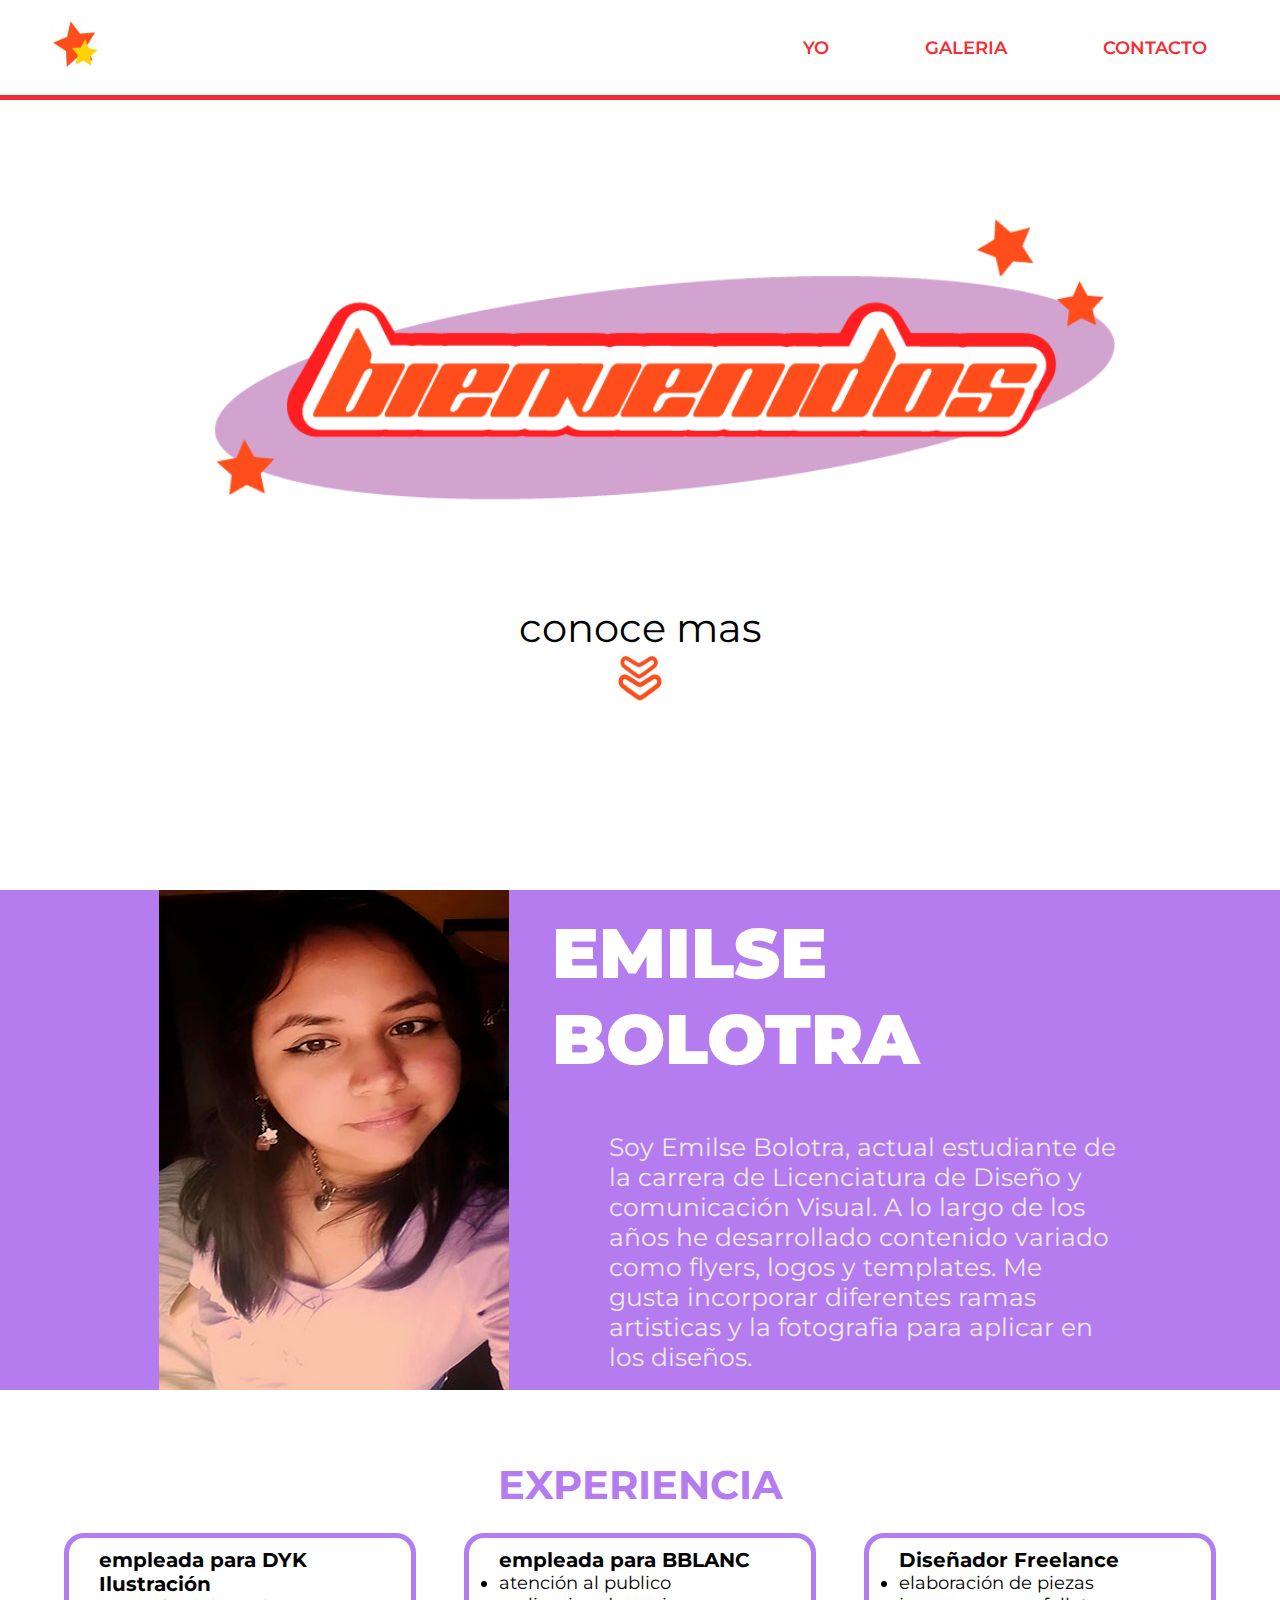
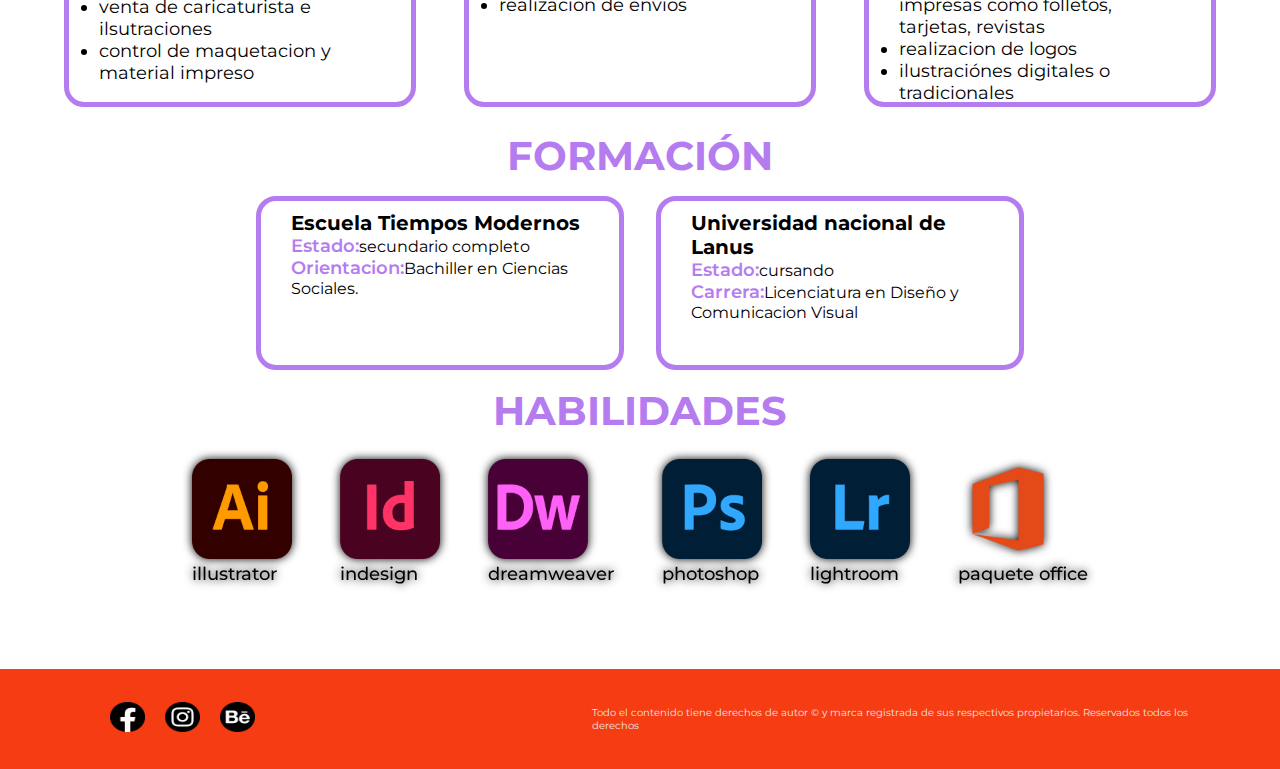
<file: index.html>
<!doctype html>
<html>
<head>
	<meta charset="utf-8">
	<title>Cv Bolotra Emilse</title>
	<link href="estilos.css" rel="stylesheet" type="text/css">
	<link rel="icon" href="favicon.ico" type="image/x-icon">
	<meta name="viewport" content="width=device-width, initial-scale=1.0">	
</head>
<body>
	<header>
		<a href="index.html"><img id= "logo" src="img/logo.jpg" width="50px" height="55px" alt="logo"/> </a>
		<nav id="botonera">
			<ul>
				<li><a href="index.html">YO</a> </li>
				<li><a href="porfolio.html">GALERIA</a> </li>
				<li><a href="contacto.html">CONTACTO</a> </li>
			</ul>
		</nav>
	</header>
	<main>
		<section class="home">
            <img class="bienvenida" src="img/bienvenido.png"  alt="imagenbienvenida"/> 
            <div class="hola">
				<p>conoce mas</p>
            	<a id="scroll" href="#quiensoy"><img src="img/flecha.jpg" width="50px" height="55px" alt="flechascroll"/></a>
			</div>
		</section>
		<section id="quiensoy">
            <img class="yo" src="img/perfil.jpeg" width="350px" height="500px" alt="fotoestudiando"/>
            <article class="articulo1">
                <h1>EMILSE BOLOTRA</h1>
                <p>Soy Emilse Bolotra, actual estudiante de la carrera de Licenciatura de Diseño y comunicación Visual.
				A lo largo de los años he desarrollado contenido variado como flyers, logos y templates.
				Me gusta incorporar diferentes ramas artisticas y la fotografia para aplicar en los diseños.</p> 
            </article>
		</section>
		<section class="centrados"> 
			<h2>EXPERIENCIA</h2>
			<div class="contenedor">
				<article class="experiencia">
					<div class="destacados">
						<p>empleada para DYK Ilustración</p>
					</div>
					<ul>
						<li> venta de caricaturista e ilsutraciones</li>
						<li> control de maquetacion y material impreso </li>
					</ul>
				</article>
				<article class="experiencia">
					<div class="destacados">
						<p>empleada para BBLANC</p>
					</div>
					<ul>
						<li> atención al publico</li>
						<li> realizacion de envios </li>
					</ul>
				</article>
				<article class="experiencia">
					<div class="destacados">
						<p>Diseñador Freelance</p>
					</div>
					<ul>
						<li>elaboración de piezas impresas como folletos, tarjetas, revistas </li>
						<li>realizacion de logos</li>
						<li>ilustraciónes digitales o tradicionales</li>
					</ul>
				</article>
			</div>
		</section>
		<section class="centrados">
			<h2>FORMACIÓN</h2>
			<div class="contenedor">
				<article class="experiencia">
					<div class="destacados">
						<p>Escuela Tiempos Modernos</p>
					</div>
					<div>
						<p> <span>Estado:</span>secundario completo</p>
						<p> <span>Orientacion:</span>Bachiller en Ciencias Sociales.</p>
					</div>
				</article>
				<article class="experiencia">
					<div class="destacados">
						<p>Universidad nacional de Lanus</p>
					</div>
					<div>
						<p> <span>Estado:</span>cursando</p>
						<p> <span>Carrera:</span>Licenciatura en Diseño y Comunicacion Visual</p>
					</div>
				</article>
			</div>
		</section>
		<section class="centrados">
			<h2>HABILIDADES</h2>
			<div class="flex-container">
				<article class="flex-item">
					<div class="habilidades">
						<a>
							<img src="img/illustrator.png" width="100px" height="100px" alt="card diseño gráfico">
							<p class="cardinfo">illustrator</p>
						</a>
					</div>
					<div class="habilidades">
						<a>
							<img src="img/indesign.png" width="100px" height="100px" alt="card diseño gráfico">
							<p class="cardinfo">indesign</p>
						</a>
					</div>
					<div class="habilidades">
						<a>
							<img src="img/dreamweaver.png" width="100px" height="100px" alt="card diseño gráfico">
							<p class="cardinfo">dreamweaver</p>
						</a>
					</div>
					<div class="habilidades">
						<a>
							<img src="img/photoshop.png" width="100px" height="100px" alt="card diseño gráfico">
							<p class="cardinfo">photoshop</p>
						</a>
					</div>
					<div class="habilidades">
						<a>
							<img src="img/lightroom.png" width="100px" height="100px" alt="card diseño gráfico"><p class="cardinfo">lightroom</p>
						</a>
					</div>
					<div class="habilidades">
						<a>
							<img src="img/office.png" width="100px" height="100px" alt="card diseño gráfico">
							<p class="cardinfo">paquete office</p>
						</a>
					</div>
				</article>
			</div>
		</section>
	</main>
	 <footer>
        <div id="redes-sociales">
            <a href="https://www.facebook.com/" target="_blank">
                <img class="redes" src="img/facebook.png" width="35px" height="30px" alt="Facebook">
            </a>
            <a href="https://www.instagram.com/" target="_blank">
                <img class="redes" src="img/instagram.png" width="35px" height="30px" alt="Instagram">
            </a>
            <a href="https://behance.com/" target="_blank">
                <img class="redes" src="img/behance.png" width="35px" height="30px" alt="behance">
            </a>
        </div>
        <div class="copyright">
           Todo el contenido tiene derechos de autor © y marca registrada de sus respectivos propietarios. Reservados todos los derechos
        </div>
    </footer>
	
	
</body>
</html>
</file>
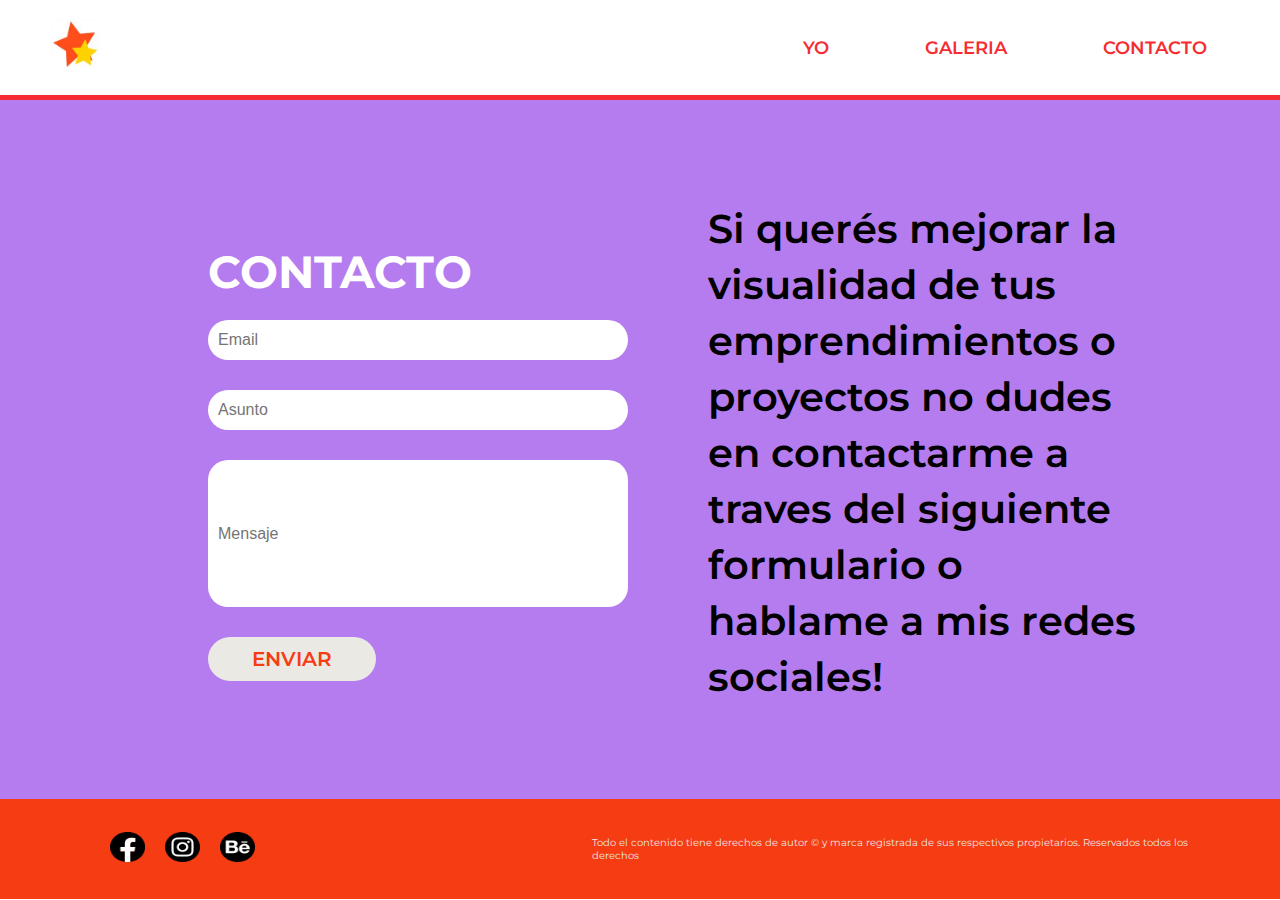
<file: contacto.html>
<!doctype html>
<html>
<head>
	<meta charset="utf-8">
	<title>Cv Bolotra Emilse</title>
	<link href="estilos.css" rel="stylesheet" type="text/css">
	<link rel="icon" href="favicon.ico" type="image/x-icon">
	<meta name="viewport" content="width=device-width, initial-scale=1.0">	
</head>
<body>
	<header>
		<a href="index.html"><img id= "logo" src="img/logo.jpg" width="50px" height="55px" alt="logo"/> </a>
		<nav id="botonera">
			<ul>
				<li><a href="index.html">YO</a> </li>
				<li><a href="porfolio.html">GALERIA</a> </li>
				<li><a href="contacto.html">CONTACTO</a> </li>
			</ul>
		</nav>
	</header>
	<main>
		<section class="contenedor3">
			<article class="articulo3">
				<h4>CONTACTO</h4>
               	<div class="form-direccion">
					<input class="controls" type="text" name="correo" id="correo" placeholder= "Email">
	                <input class="controls" type="text" name="correo" id="asunto" placeholder= "Asunto">
	                <input class="controls3" type="text" name="correo" id="texto" placeholder= "Mensaje">
					<botton class= "botoncuenta">
						<a href="index.html" >ENVIAR</a>
					</botton>
				</div>		
			</article>
			<article class="contactame"> 
                <p class="comentario" >Si querés mejorar la visualidad de tus emprendimientos o proyectos no dudes en contactarme a traves del siguiente formulario o hablame a mis redes sociales!	</p>
			</article>
		</section>
	</main>
	<footer>
        <div id="redes-sociales">
            <a href="https://www.facebook.com/" target="_blank">
                <img class="redes" src="img/facebook.png" width="35px" height="30px" alt="Facebook">
            </a>
            <a href="https://www.instagram.com/" target="_blank">
                <img class="redes" src="img/instagram.png" width="35px" height="30px" alt="Instagram">
            </a>
            <a href="https://behance.com/" target="_blank">
                <img class="redes" src="img/behance.png" width="35px" height="30px" alt="behance">
            </a>
        </div>
        <div class="copyright">
           Todo el contenido tiene derechos de autor © y marca registrada de sus respectivos propietarios. Reservados todos los derechos
        </div>
    </footer>
	
	
</body>
</html>
</file>
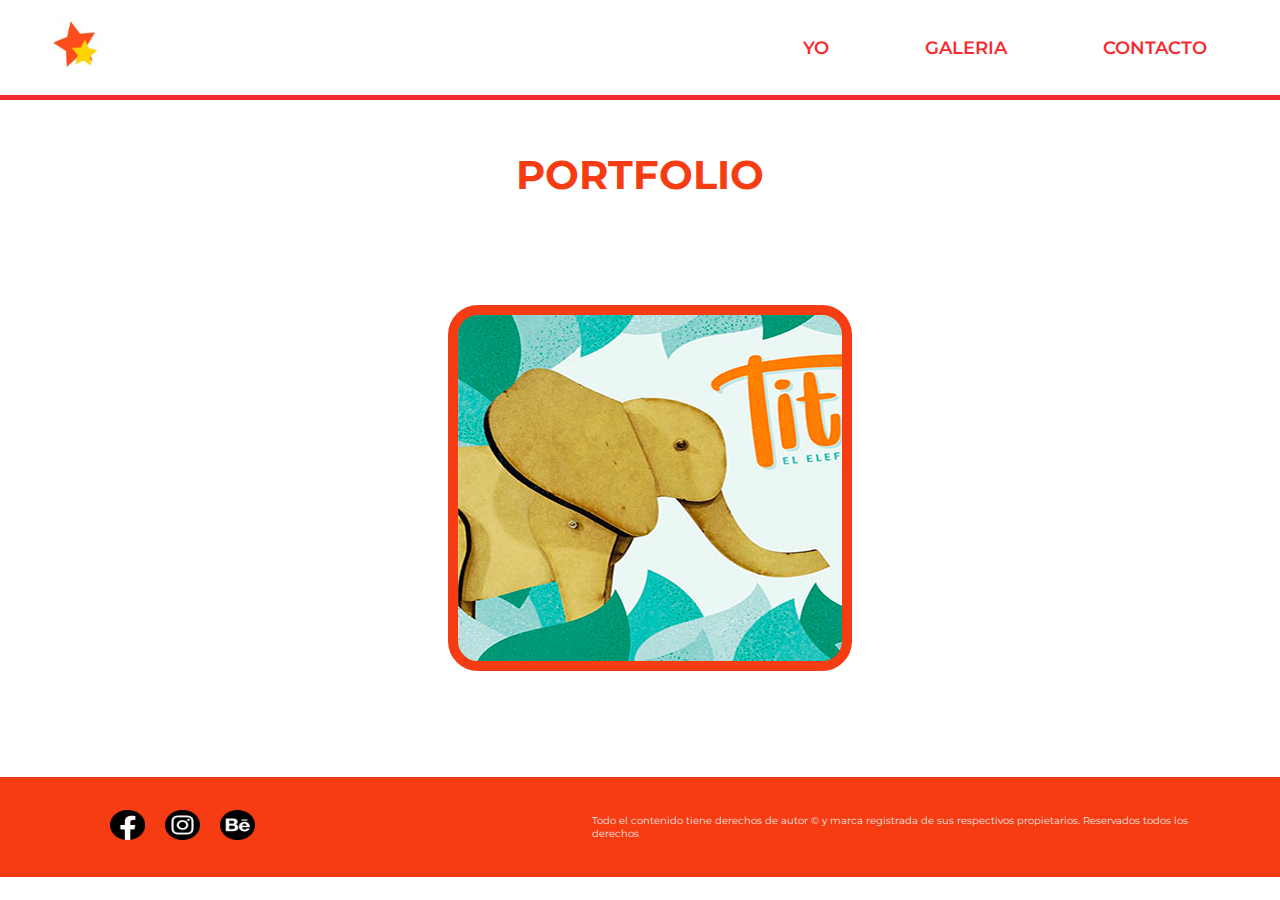
<file: porfolio.html>
<!doctype html>
<html>
<head>
	<meta charset="utf-8">
	<title>habilidad</title>	
	<link href="estilos.css" rel="stylesheet" type="text/css">
	<link rel="icon" href="favicon.ico" type="image/x-icon">
	<meta name="viewport" content="width=device-width, initial-scale=1.0">	
</head>

<body>
	<header>
		<a href="index.html"><img id= "logo" src="img/logo.jpg" width="50px" height="55px" alt="logo"/> </a>
		<nav id="botonera">
			<ul>
				<li><a href="index.html">YO</a> </li>
				<li><a href="porfolio.html">GALERIA</a> </li>
				<li><a href="contacto.html">CONTACTO</a> </li>
			</ul>
		</nav>
	</header>
<main> 
	<h3>PORTFOLIO</h3>
	
	
		<section id= "contenedor2">
			<article id= "galeria"> </article>
		</section>     
	</main>
	<footer>
        <div id="redes-sociales">
            <a href="https://www.facebook.com/" target="_blank">
                <img class="redes" src="img/facebook.png" width="35px" height="30px" alt="Facebook">
            </a>
            <a href="https://www.instagram.com/" target="_blank">
                <img class="redes" src="img/instagram.png" width="35px" height="30px" alt="Instagram">
            </a>
            <a href="https://behance.com/" target="_blank">
                <img class="redes" src="img/behance.png" width="35px" height="30px" alt="behance">
            </a>
        </div>
        <div class="copyright">
           Todo el contenido tiene derechos de autor © y marca registrada de sus respectivos propietarios. Reservados todos los derechos
        </div>
    </footer>
	
	

</body>
</html>
</file>
<file: estilos.css>
@charset "utf-8";
/* CSS Document */
/*font-family: 'Montserrat', "sans-serif" ,"Consolas" */
@import url('https://fonts.googleapis.com/css2?family=Montserrat:wght@100;300;400;500;600;700;900&display=swap');

*{
	margin: 0px;
	padding: 0px;
	color: black;
	text-decoration: none;
}

html{
	scroll-behavior: smooth;
}
main{
	margin: 0px;
}
	
body{
	width: 100%;
	display: flex;
	flex-direction: column;
	font-family: 'Montserrat', sans-serif;
}

/*-HEADER-*/

header {
    width: 100%;
    height: 95px;
    display: flex;
    flex-direction: row;
    justify-content: space-between;
    align-items: center;
    border-bottom: solid 5px #f52d32;
}
header a {
    margin-left: 50px;
}

/*-NAV-*/
#botonera ul {
    width: 500px;
    margin-right: 50px;
    display: flex;
    justify-content: space-around;
}
#botonera ul li {
    display: inline;
    
}
#botonera a {
    color: #f52d32;
    font-weight: 600;
    font-size: 18px;
}
#botonera a:hover{
	font-size: 22px;
	color: #8eed69;
}

/*-FOOTER-*/
footer {
    width: 100%;
    height: 100px;
    padding: 0px 50px 0px 50px;
    background-color:#f63c13;
    display: flex;
    flex-direction: row;
    justify-content: space-between;
    align-items: center;
	box-sizing: border-box;
}
#redes-sociales{
	display: flex;
	margin-left: 50px;
	padding: 0
}
.redes{
	padding: 20px 10px 20px 10px;
}
.copyright {
    width: 638px;
    display: flex;
    flex-direction: row;
    font-size: 10px;
    font-weight: 400;
	color:#EAE9E4;
}
/*---------------------- MAIN YO------------------------*/
.home {
    width: 100%;
    height: 580px;
    color: #EAEAEA;
    display: flex;
    flex-direction: column;
    justify-content: space-around;
    align-items: center;
	margin-top: 60px;
}
.bienvenida {
    width: 80%;
    display: flex;
    flex-direction: column;
}
.hola {
    display: flex;
    align-content: center;
    flex-direction: column;
    align-items: center;
}
.hola p {
    font-weight:400;
    font-size: 40px;
    color: black;
}
#quiensoy {
    width: 100%;
    height: auto;
    margin: 150px 0PX 70px 0PX;
    background-color: #b57cf0;
    display: flex;
    flex-direction: row;
    justify-content: center;
    align-items: center;
}
.yo {
    display: flex;
    align-content: center;
    flex-direction: column;
    align-items: center;
}
.articulo1 {
    width: 40%;
    height: 500px;
    margin-left: 100px;
    display: flex;
    flex-direction: column;
    align-items: center;
}
h1{
    color: white;
    font-size: 70px;
    padding: 20px 260px 50px 0px;
    font-weight: 900;
}
.articulo1 p {
    font-size: 25px;
    font-optical-sizing: auto;
    font-weight: 400;
    color: #EAE9E4;
    padding: 0px 3px 0px 0px;
}

/*-- EXPERIENCIA y  EDUCACION--*/
.centrados{
    display: flex;
    flex-direction: column;
    align-items: center;
}
h2{
    width: 100%;
    display: flex;
    flex-direction: column;
    justify-content: space-around;
    align-items: center;
    font-weight: 700;
    font-size: 40px;
    color: #b57cf0;
}
.contenedor{
    display: flex;
    flex-direction: row;
    flex-wrap: nowrap;
}
.experiencia {
    border: 5px solid #b57cf0;
    border-radius: 20px;
    width: 330px;
    height: 124px;
    margin: 2%;
    padding:10px 30px 30px 30px;
}
.destacados {
    font-weight: 700;
    font-size: 20px;
}

.experiencia li{
	font-size: 18px;
	font-weight: 400;
}

.experiencia span{
	color: #b57cf0;
	font-weight: 600;
	font-size:18px;
}
/*--SKILS--*/

.flex-container {
	margin: 0px 0px 60px 0px;
    display: flex;
    flex-direction: row;
    justify-content: center;
    height: auto;
    width: auto;
}
		
.flex-item {
	height: auto;
    display: flex;
    flex-flow: wrap;
}
		
.habilidades {
	border-radius: 20px;
	margin: 1.5em;	
	transform: scale(1.0);
	transition-property: transform;
	transition-duration: 0.5s;
	transition-timing-function: ease-in-out;
	filter: drop-shadow(0 0 5px black);
}
	
.habilidades:hover {
    transform: scale(1.15);
}

.cardinfo {
	font-size: 18px;
	font-weight:500;
}

/*---------------------- MAIN GALERIA------------------------*/

h3{
    width: 100%;
	margin-top: 50px;
    display: flex;
    flex-direction: column;
    justify-content: space-around;
    align-items: center;
    font-weight: 700;
    font-size: 40px;
    color:#f63c13;
}

#contenedor2 {
    width: 100%;
    height: 578px;    
    display: flex;
    flex-direction: row;
    justify-content: center;
    align-items: center;
}

#galeria {
    width:30%;
    height: 60%;
    margin-left: 20px;
    background: no-repeat; 
    border: #f63c13 solid 10px;
    border-radius: 30px;
    background-image: url("img/foto1.jpg");
	animation-name: fotos;
	animation-duration: 27s;
	animation-iteration-count:infinite;
}

@keyframes fotos {
	20% {background-image: url("img/foto1.jpg")}
	50% {background-image: url("img/foto2.jpg")}
	65% {background-image: url("img/foto3.jpg")}
	80% {background-image: url("img/foto4.jpg")}
	90% {background-image: url("img/foto5.jpg")}
	100% {background-image: url("img/foto6.jpg")}
}

/*----------------------MAIN CONTACTO-----------------------*/
.contenedor3{
    display: flex;
    flex-direction: row;
    align-items: center;
    height:625px;
    padding: 50px 138px 24px 138px;
    background-color: #b57cf0;
}
.articulo3{
    padding-left: 70px;
}
h4{
    font-weight: 700;
    font-size: 45px;
    line-height: 56px;
    color: white;
    padding-bottom: 20px;
    display: flex;
    align-items: center;
}
.form-direccion{
    display: flex;
    flex-direction: column;
    align-items: flex-start;
}
.contactame{
	font-weight: 700;
    font-size: 45px;
    line-height: 56px;
    color: #EAE9E4;
    padding-bottom: 20px;
    display: flex;
    align-items: center;	
}

.form-direccion{
	display: flex;
    align-items: flex-start;
    flex-direction: column;
}
.controls {
    width: 400px;
	height: 20px;
    padding: 10px;
    border-radius: 20px;
    font-size: 16px;
	border:0;
    font-weight: 500;
    line-height: 24px;
    margin-bottom: 30px;
}
.controls3 {
    width: 400px;
    height: 127px;
    padding: 10px;
    border-radius: 20px;
	border:0;
    font-size: 16px;
    font-weight: 500;
    line-height: 24px;
    margin-bottom: 30px;
}
.botoncuenta {
    width: 40%;
    border-radius: 80px;
    background-color:#EAE9E4;
}

.botoncuenta a {
    font-weight: 600;
    font-size: 20px;
    padding: 10px 26px 10px 26px;
    display: flex;
    flex-direction: column;
    text-align: center;
    color: #f63c13;
}
.botoncuenta a:hover{
    font-size:22px;
	color:#8eed69;
}
.contactame {
    font-weight: 600;
    font-size: 40px;
    color: #EAE9E4;
    padding-left: 80px;
}


/*----------------------MEDIA-----------------------*/

@media screen and (max-width:360px){
	
    body {
        font-size: 1em;
    }
    nav ul{
        flex-direction: column;
        padding: 0px;
    }
    
    .saludo, .artista-container{
        display: none;
    }

    footer {
        width: 100%;
    }
    .container, .form-container3 {
        width: 100%;
        padding: 0px;
    }

    .form-container3 {
        padding: 40px;
        margin: auto;
        text-align: center;
    }

    .form-direccion {
        justify-content: center;
        align-items: center;
    }

    .form-container3 h1 {
        font-size: 2em;
        justify-content: center;
    }

    .controls, .controls3 {
        width: 80%;
    }
	#quiensoy{
		flex-direction: column;
	} 
	h1{
		font-size: 3em;
		padding: 0px;
	}
	.articulo1 p{
		font-size: 1em;
	}
	.centrados, .contenedor{
		flex-direction: column;
	}
	.experiencia{
		width: 70%;
	}
	.copyright{
		width: 100%;
	}
	footer{
		flex-direction: column;
	}
	#botonera ul{
		width: 100%;
	}
	.comentario{
		display: none;
	}
	.botoncuenta{
		width: 50%;
	}
	.contenedor3{
		padding: 0px;
	}
	.articulo3{
		padding-left:10%;
	}
	#galeria{
		width: 90%;
		margin-left: 0px;
	}
}
</file>
